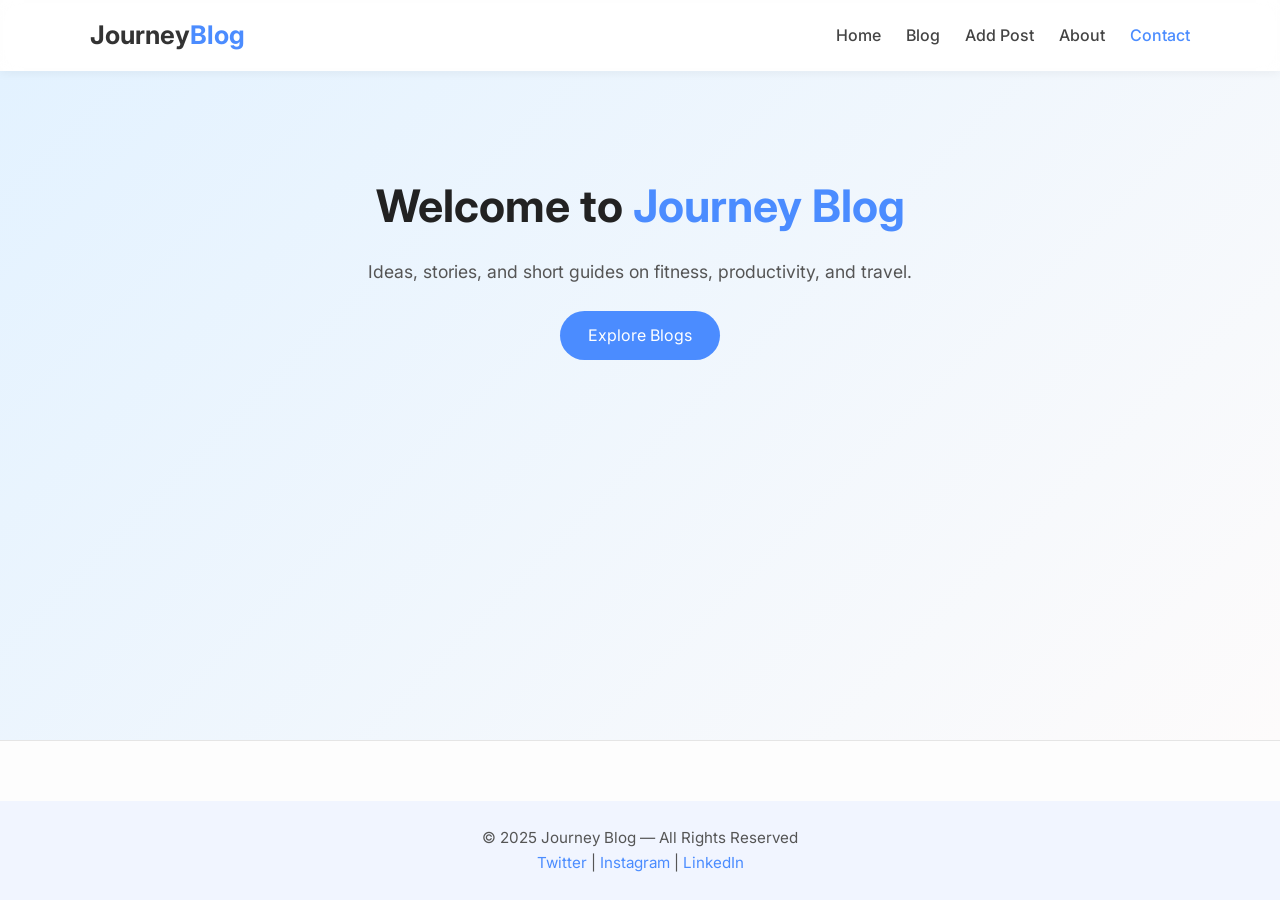
<file: index.html>
<!DOCTYPE html>
<html lang="en">
<head>
  <meta charset="utf-8" />
  <meta name="viewport" content="width=device-width,initial-scale=1" />
  <title>Journey Blog — Home</title>
  <link rel="stylesheet" href="style.css" />
  <link href="https://fonts.googleapis.com/css2?family=Inter:wght@400;600;700&display=swap" rel="stylesheet">
   <link rel="icon" type="image/jpeg" sizes="16x16" href="image/Favicon.png">
</head>
<body class="home-page">
  <!-- Navbar -->
  <header class="navbar">
    <div class="container nav-container">
      <div class="logo">Journey<span>Blog</span></div>
       <button class="nav-toggle" aria-label="Toggle navigation" id="nav-toggle" >☰</button>
       <ul class="nav-links" id="nav-links">
        <li><a href="index.html">Home</a></li>
        <li><a href="blog.html">Blog</a></li>
          <li><a href="add post.html">Add Post</a></li>
        <li><a href="about.html">About</a></li>
        <li><a href="contact.html" class="active">Contact</a></li>
      </ul>
       <div class="cross">&times;</div>
      <ul class="nav-links2">
        <li><a href="index.html">Home</a></li>
        <li><a href="blog.html" class="active">Blog</a></li>
          <li><a href="add post.html">Add Post</a></li>
        <li><a href="about.html">About</a></li>
        <li><a href="contact.html">Contact</a></li>
      </ul>
    </div>
  </header>

  <!-- Hero -->
  <section class="hero">
    <div class="container hero-content">
      <h1>Welcome to <span>Journey Blog</span></h1>
      <p>Ideas, stories, and short guides on fitness, productivity, and travel.</p>
      <a href="blog.html" class="btn">Explore Blogs</a>
    </div>
  </section>

  <!-- Footer -->
  <footer>
    <div class="container">
      <p>© 2025 Journey Blog — All Rights Reserved</p>
      <div class="socials">
        <a href="#">Twitter</a> | <a href="#">Instagram</a> | <a href="#">LinkedIn</a>
      </div>
    </div>
  </footer>
  <script src="script.js"></script>
</body>
</html>
</file>
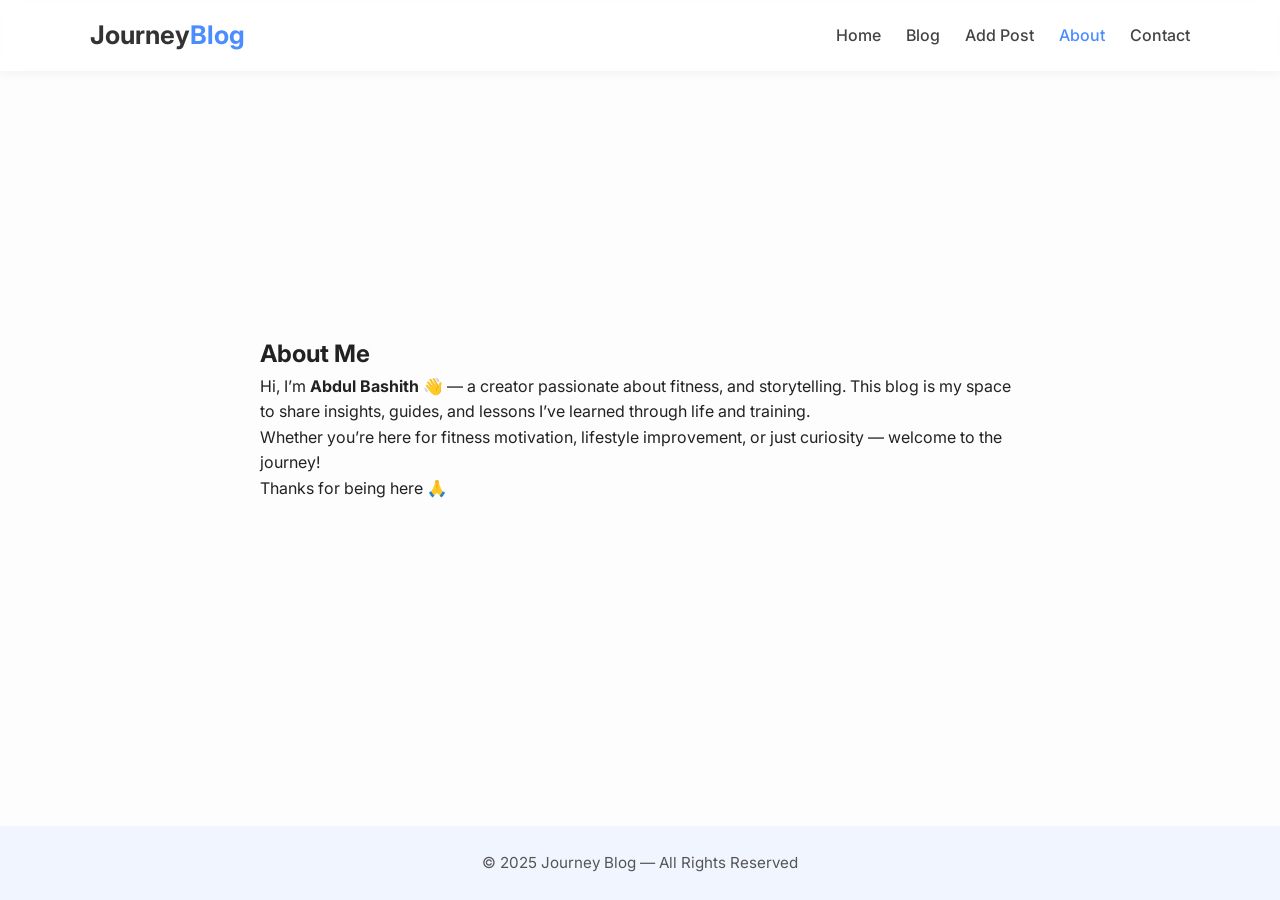
<file: about.html>
<!DOCTYPE html>
<html lang="en">
<head>
  <meta charset="UTF-8">
  <meta name="viewport" content="width=device-width, initial-scale=1.0">
  <title>About - Journey Blog</title>
  <link rel="stylesheet" href="style.css">
  <link href="https://fonts.googleapis.com/css2?family=Inter:wght@400;600;700&display=swap" rel="stylesheet">
    <link rel="icon" type="image/jpeg" sizes="16x16" href="image/Favicon.png">
</head>
<body>
  <!-- Navbar -->
  <header class="navbar">
    <div class="container nav-container">
      <div class="logo">Journey<span>Blog</span></div>
      
     <button class="nav-toggle" aria-label="Toggle navigation" id="nav-toggle">☰</button>
      <ul class="nav-links" id="nav-links">
        <li><a href="index.html">Home</a></li>
        <li><a href="blog.html">Blog</a></li>
        <li><a href="add post.html">Add Post</a></li>
        <li><a href="about.html" class="active">About</a></li>
        <li><a href="contact.html">Contact</a></li>
      </ul>
      <div class="cross">&times;</div>
      <ul class="nav-links2">
        <li><a href="index.html">Home</a></li>
        <li><a href="blog.html" class="active">Blog</a></li>
          <li><a href="add post.html">Add Post</a></li>
        <li><a href="about.html">About</a></li>
        <li><a href="contact.html">Contact</a></li>
      </ul>
    </div>
  </header>

  <!-- About Section -->
  <section class="about container">
    <h1>About Me</h1>
    <div class="about-content">
      
      <div class="text">
        <p>Hi, I’m <strong>Abdul Bashith</strong> 👋 — a creator passionate about fitness,  and storytelling.  
        This blog is my space to share insights, guides, and lessons I’ve learned through life and training.</p>
        <p>Whether you’re here for fitness motivation, lifestyle improvement, or just curiosity — welcome to the journey!</p>
        <p>Thanks for being here 🙏</p>
      </div>
    </div>
  </section>

  <footer>
    <div class="container">
      <p>© 2025  Journey Blog — All Rights Reserved</p>
    </div>
  </footer>
  <script src="script.js"></script>
</body>
</html>
</file>
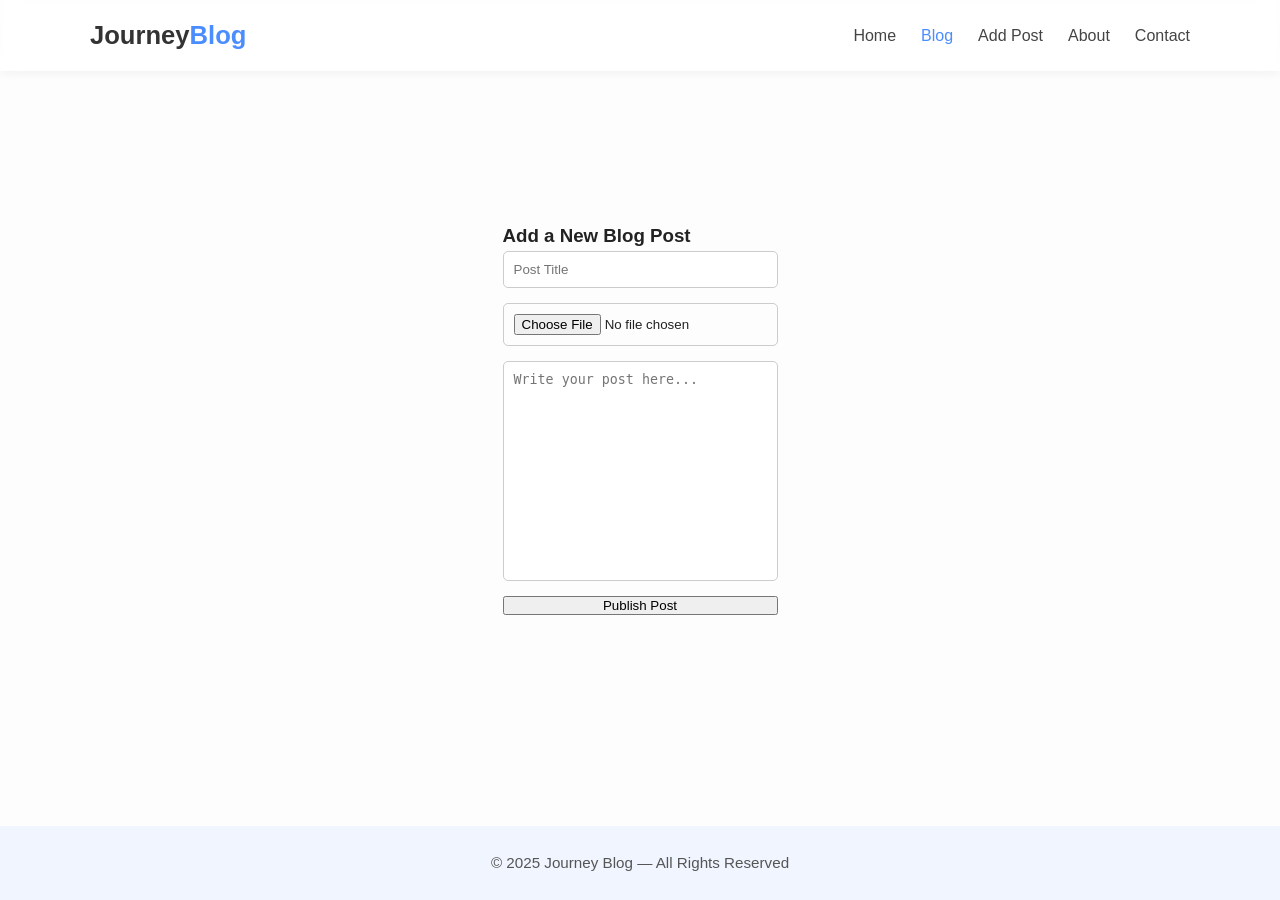
<file: add post.html>
<!DOCTYPE html>
<html lang="en">
<head>
    <meta charset="UTF-8">
    <meta name="viewport" content="width=device-width, initial-scale=1.0">
    <title>Document</title>
     <link rel="stylesheet" href="style.css" >
     <link rel="icon" type="image/jpeg" sizes="16x16" href="image/Favicon.png">
<body>
    <header class="navbar">
    <div class="container nav-container">
      <div class="logo">Journey<span>Blog</span></div>
     
    <button class="nav-toggle" aria-label="Toggle navigation" id="nav-toggle">☰</button>
      <ul class="nav-links" id="nav-links">
        <li><a href="index.html">Home</a></li>
        <li><a href="blog.html" class="active">Blog</a></li>
          <li><a href="add post.html">Add Post</a></li>
        <li><a href="about.html">About</a></li>
        <li><a href="contact.html">Contact</a></li>
      </ul>
      <div class="cross">&times;</div>
      <ul class="nav-links2">
        <li><a href="index.html">Home</a></li>
        <li><a href="blog.html" class="active">Blog</a></li>
          <li><a href="add post.html">Add Post</a></li>
        <li><a href="about.html">About</a></li>
        <li><a href="contact.html">Contact</a></li>
      </ul>
    </div>
  </header>
       <!-- Add New Post (optional admin form) -->
<div class="add-post">
      <h3>Add a New Blog Post</h3>
      <form id="postForm">
        <input type="text" id="title" placeholder="Post Title" required>
        <Input type ="file" Id ="upload" name="image" accept="image/*" required>
        <textarea id="content" placeholder="Write your post here..." required></textarea>
        <button type="submit">Publish Post</button>
      </form>    
    </div>
     <!-- Footer -->
  <footer>
    <div class="container">
      <p>© 2025 Journey Blog — All Rights Reserved</p>
    </div>
  </footer>
    <script src="script.js"></script>
</body>
</html>
</file>
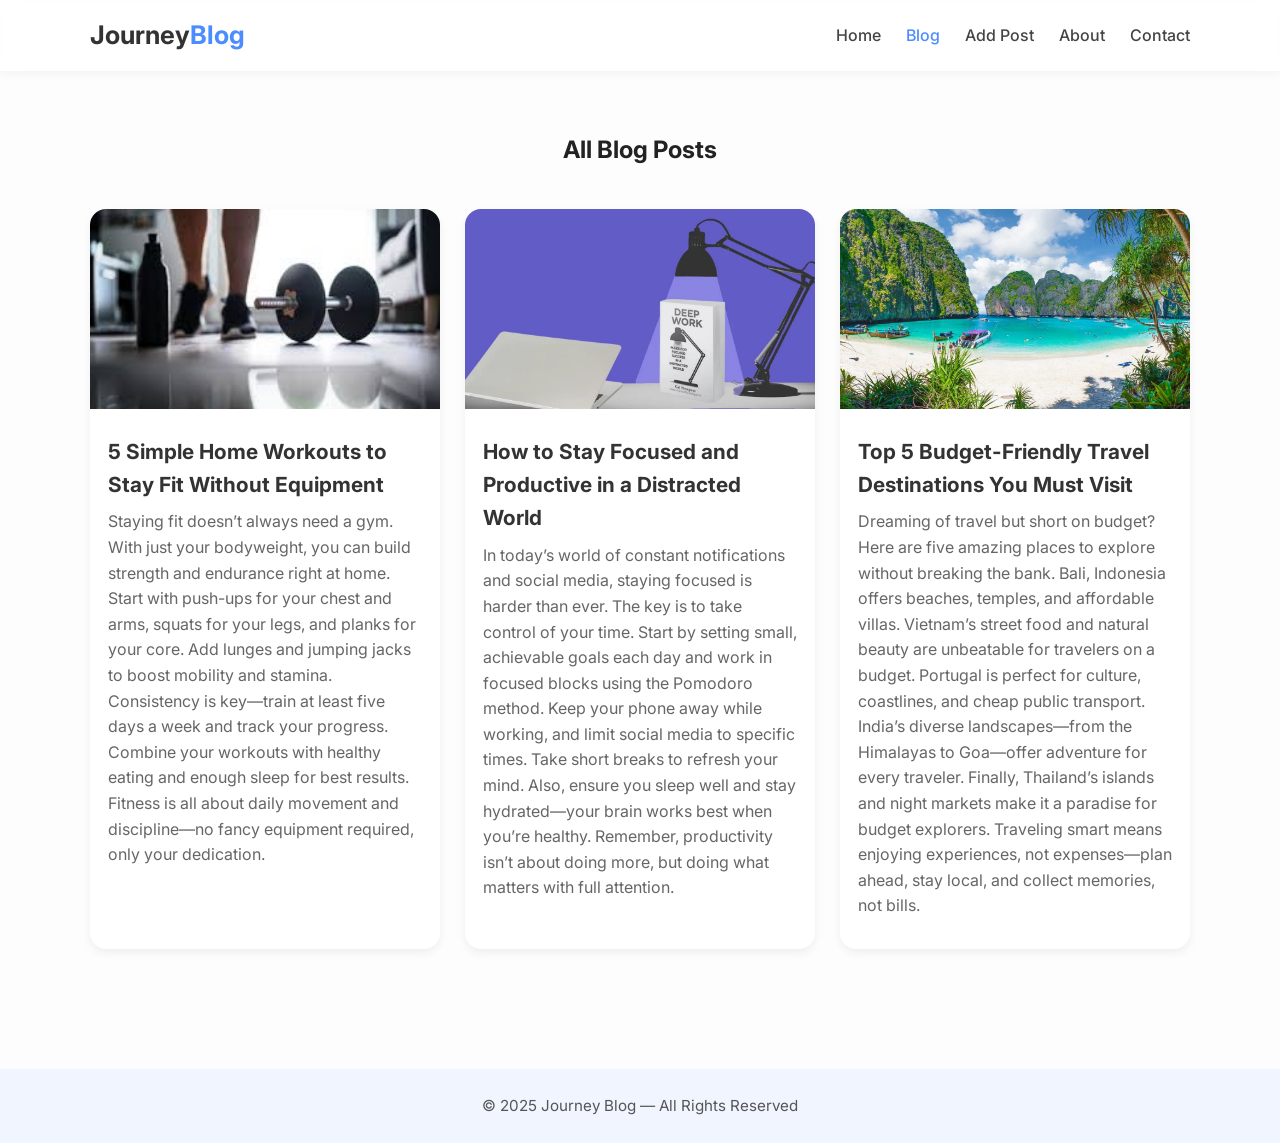
<file: blog.html>
<!DOCTYPE html>
<html lang="en">
<head>
  <meta charset="utf-8" />
  <meta name="viewport" content="width=device-width,initial-scale=1" />
  <title>Journey — Blog</title>
  <link rel="stylesheet" href="style.css" />
  <link href="https://fonts.googleapis.com/css2?family=Inter:wght@400;600;700&display=swap" rel="stylesheet">
    <link rel="icon" type="image/jpeg" sizes="16x16" href="image/Favicon.png">
</head>
<body>
  <!-- Navbar -->
  <header class="navbar">
    <div class="container nav-container">
      <div class="logo">Journey<span>Blog</span></div>
     <button class="nav-toggle" aria-label="Toggle navigation" id="nav-toggle">☰</button>
      <ul class="nav-links" id="nav-links">
        <li><a href="index.html">Home</a></li>
        <li><a href="blog.html" class="active">Blog</a></li>
          <li><a href="add post.html">Add Post</a></li>
        <li><a href="about.html">About</a></li>
        <li><a href="contact.html">Contact</a></li>
      </ul>
      <div class="cross">&times;</div>
      <ul class="nav-links2">
        <li><a href="index.html">Home</a></li>
        <li><a href="blog.html" class="active">Blog</a></li>
          <li><a href="add post.html">Add Post</a></li>
        <li><a href="about.html">About</a></li>
        <li><a href="contact.html">Contact</a></li>
      </ul>
    </div>
  </header>

  <!-- Blog list -->
  <section class="posts container">
    <h2>All Blog Posts</h2>
    <div class="post-grid" id="all-posts">

      <!-- Full Post 1 -->
      <article class="post" id="post1">
        <img src="image/post1.jpg" alt="Home workout">
        <div class="post-body">
          <h3>5 Simple Home Workouts to Stay Fit Without Equipment</h3>
          <p>Staying fit doesn’t always need a gym. With just your bodyweight, you can build strength and endurance right at home. Start with push-ups for your chest and arms, squats for your legs, and planks for your core. Add lunges and jumping jacks to boost mobility and stamina. Consistency is key—train at least five days a week and track your progress. Combine your workouts with healthy eating and enough sleep for best results. Fitness is all about daily movement and discipline—no fancy equipment required, only your dedication.</p>
        </div>
      </article>

      <!-- Full Post 2 -->
      <article class="post" id="post2">
        <img src="image/post2.jpg" alt="Focus and productivity">
        <div class="post-body">
          <h3>How to Stay Focused and Productive in a Distracted World</h3>
          <p>In today’s world of constant notifications and social media, staying focused is harder than ever. The key is to take control of your time. Start by setting small, achievable goals each day and work in focused blocks using the Pomodoro method. Keep your phone away while working, and limit social media to specific times. Take short breaks to refresh your mind. Also, ensure you sleep well and stay hydrated—your brain works best when you’re healthy. Remember, productivity isn’t about doing more, but doing what matters with full attention.</p>
        </div>
      </article>

      <!-- Full Post 3 -->
      <article class="post" id="post3">
        <img src="image/post3.jpg" alt="Budget travel">
        <div class="post-body">
          <h3>Top 5 Budget-Friendly Travel Destinations You Must Visit</h3>
          <p>Dreaming of travel but short on budget? Here are five amazing places to explore without breaking the bank. Bali, Indonesia offers beaches, temples, and affordable villas. Vietnam’s street food and natural beauty are unbeatable for travelers on a budget. Portugal is perfect for culture, coastlines, and cheap public transport. India’s diverse landscapes—from the Himalayas to Goa—offer adventure for every traveler. Finally, Thailand’s islands and night markets make it a paradise for budget explorers. Traveling smart means enjoying experiences, not expenses—plan ahead, stay local, and collect memories, not bills.</p>
        </div>
      </article>

    </div>

 
  </section>

  <!-- Footer -->
  <footer>
    <div class="container">
      <p>© 2025 Journey Blog — All Rights Reserved</p>
    </div>
  </footer>
  <script src="script.js"></script>
</body>
</html>
</file>
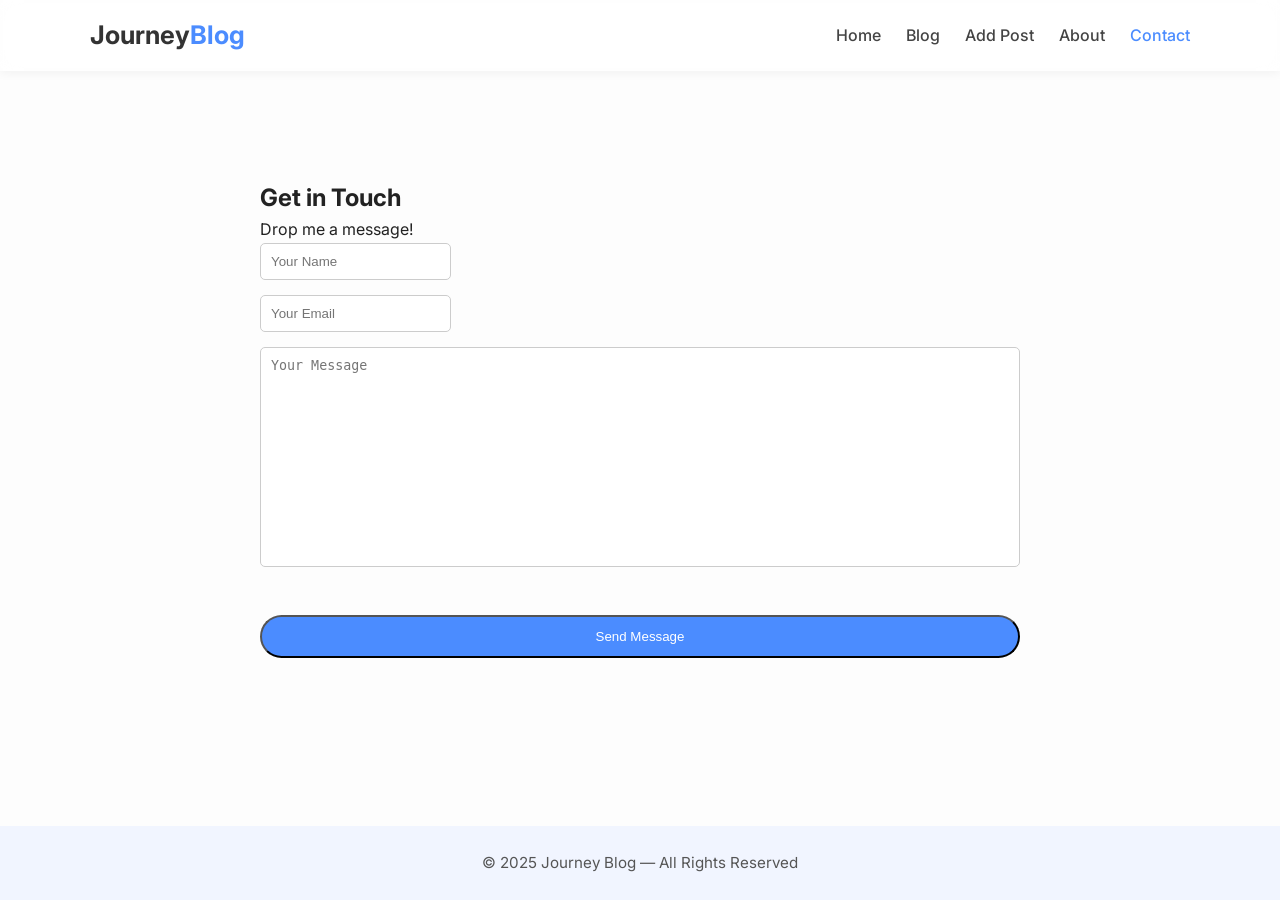
<file: contact.html>
<!DOCTYPE html>
<html lang="en">
<head>
  <meta charset="UTF-8">
  <meta name="viewport" content="width=device-width, initial-scale=1.0">
  <title>Contact - Journey Blog</title>
  <link rel="stylesheet" href="style.css">
  <link href="https://fonts.googleapis.com/css2?family=Inter:wght@400;600;700&display=swap" rel="stylesheet">
  <link rel="icon" type="image/jpeg" sizes="16x16" href="image/Favicon.png">
</head>
<body>
  <!-- Navbar -->
  <header class="navbar">
    <div class="container nav-container">
      <div class="logo">Journey<span>Blog</span></div>
       <button class="nav-toggle" aria-label="Toggle navigation" id="nav-toggle" >☰</button>
      <ul class="nav-links" id="nav-links">
        <li><a href="index.html">Home</a></li>
        <li><a href="blog.html">Blog</a></li>
          <li><a href="add post.html">Add Post</a></li>
        <li><a href="about.html">About</a></li>
        <li><a href="contact.html" class="active">Contact</a></li>
      </ul>
      <div class="cross">&times;</div>
      <ul class="nav-links2">
        <li><a href="index.html">Home</a></li>
        <li><a href="blog.html" class="active">Blog</a></li>
          <li><a href="add post.html">Add Post</a></li>
        <li><a href="about.html">About</a></li>
        <li><a href="contact.html">Contact</a></li>
      </ul>
    </div>
  </header>

  <!-- Contact Form -->
  <section class="contact container">
    <h1>Get in Touch</h1>
    <p> Drop me a message!</p>

    <form id="contactForm" class="contact-form">
      <div class="form-group">
        <input type="text" id="name" placeholder="Your Name" required>
      </div>
      <div class="form-group">
        <input type="email" id="email" placeholder="Your Email" required>
      </div>
      <div class="form-group">
        <textarea id="message"  placeholder="Your Message" required></textarea>
      </div>
      <button type="submit" class="btn">Send Message</button>
    </form>
  </section>

  <footer>
    <div class="container">
      <p>© 2025 Journey Blog — All Rights Reserved</p>
    </div>
  </footer>
  <script src="script.js"></script>
</body>
</html>
</file>
<file: style.css>
/* ===== BASIC RESET ===== */
* {
  margin: 0;
  padding: 0;
  box-sizing: border-box;
}

body {
  font-family: 'Inter', sans-serif;
  background: #fdfdfd;
  color: #222;
  line-height: 1.6;
  display: flex;
  flex-direction: column;
  min-height: 100vh;
}

/* ===== CONTAINERS ===== */
.container {
  width: 90%;
  max-width: 1100px;
  margin: auto;
}

/* ===== NAVBAR ===== */
.navbar {
  background: rgba(255, 255, 255, 0.7);
  backdrop-filter: blur(10px);
  position: sticky;
  top: 0;
  z-index: 10;
  box-shadow: 0 2px 10px rgba(0,0,0,0.05);
}

.nav-container {
  display: flex;
  justify-content: space-between;
  align-items: center;
  padding: 15px 0;
}

.logo {
  font-size: 1.6rem;
  font-weight: 700;
  color: #333;
}

.logo span {
  color: #4b8cff;
}

.nav-links {
  list-style: none;
  display: flex;
  gap: 25px;
}

.nav-links a {
  text-decoration: none;
  color: #444;
  font-weight: 500;
  transition: 0.3s;
}

.nav-links a:hover,
.nav-links a.active {
  color: #4b8cff;
}

/* ===== NAV TOGGLE ===== */
.nav-toggle {
  display: none;
  background: none;
  border: none;
  font-size: 1.8rem;
  cursor: pointer;
  transition: 0.3s ease-in-out;
}

/* ===== HERO SECTION ===== */
.hero {
  text-align: center;
  padding: 100px 20px 70px;
  background: linear-gradient(135deg, #e3f2ff, #fdfbfb);
  border-bottom: 1px solid #e5e5e5;
  flex: 1 0 auto;
}

.hero h1 {
  font-size: 2.8rem;
  margin-bottom: 15px;
  color: #222;
}

.hero h1 span {
  color: #4b8cff;
}

.hero p {
  font-size: 1.1rem;
  color: #555;
  max-width: 600px;
  margin: auto;
}

.btn {
  display: inline-block;
  margin-top: 25px;
  padding: 12px 28px;
  background: #4b8cff;
  color: #fff;
  border-radius: 30px;
  text-decoration: none;
  transition: 0.3s;
}

.btn:hover {
  background: #2563eb;
}

/* ===== POSTS ===== */
.posts {
  padding: 60px 0;
}

.posts h2 {
  text-align: center;
  margin-bottom: 40px;
  color: #222;
}

.post-grid {
  display: grid;
  grid-template-columns: repeat(auto-fit, minmax(280px, 1fr));
  gap: 25px;
}

.post {
  background: #fff;
  border-radius: 16px;
  overflow: hidden;
  box-shadow: 0 4px 10px rgba(0,0,0,0.06);
  transition: transform 0.2s ease, box-shadow 0.2s ease;
}

.post:hover {
  transform: translateY(-4px);
  box-shadow: 0 6px 18px rgba(0,0,0,0.1);
}

.post img {
  width: 100%;
  height: 200px;
  object-fit: cover;
}

.post-body {
  padding: 18px;
}

.post-body h3 {
  font-size: 1.3rem;
  margin-bottom: 8px;
  color: #333;
}

.post-body p {
  color: #666;
  margin-bottom: 12px;
}

.read-more {
  color: #4b8cff;
  font-weight: 500;
  text-decoration: none;
  transition: 0.3s;
}

.read-more:hover {
  text-decoration: underline;
}

/* ===== CONTACT / ABOUT / ADD POST ===== */
.contact, .add-post, .about {
  padding: 60px 20px;
  max-width: 800px;
  margin: auto;
}

form {
  display: flex;
  flex-direction: column;
  gap: 15px;
}

input, textarea {
  padding: 10px;
  border: 1px solid #ccc;
  border-radius: 5px;
}

textarea {
  resize: none;
  height: 220px;
  width: 100%;
}

.social a {
  color: #3b82f6;
}

/* ===== FOOTER ===== */
footer {
  background: #f1f5ff;
  text-align: center;
  padding: 25px 0;
  margin-top: 60px;
  color: #555;
  font-size: 0.95rem;
  flex-shrink: 0;
}

footer a {
  color: #4b8cff;
  text-decoration: none;
}

/* ===== EXTRA NAV MENU (SECONDARY) ===== */
.nav-links2 {
  display: none;
  position: relative;
  top: 36px;
}

.nav-links2 li, 
.nav-links2 a {
  list-style: none;
  text-decoration: none;
  color: black;
  font-size: 10px;
}

.cross {
  cursor: pointer;
  position: relative;
  left: 30vw;
  bottom: 55px;
  font-size: 23px;
  display: none;
}

/* ===== RESPONSIVE DESIGN ===== */
@media (max-width: 768px) {
  * {
    font-size: 14px;
  }

  .nav-toggle {
    display: block;
  }
.navbar ul,
  .nav-links {
    display: none;
    flex-direction: column;
    position: absolute;
    top: 60px;
    left: 0;
    width: 100%;
    background: #1e293b;
    padding: 20px 0;
    gap: 20px;
    z-index: 1000;
    overflow: hidden;
    opacity: 0;
    height: 50%;
    transition: all 0.4s ease;
    animation: slideDown 0.4s ease;
    font-size: 10px;
  }

  .navbar ul.active,
  .nav-links.active {
    display: flex;
    height: 67vh;
    opacity: 1;
    
  }

  .nav-links li,
  .navbar ul li {
    margin: 20px 0;
    text-align: center; 
  }

  .nav-links li a {
    font-size: 20px;
    padding: 10px 20px;
    border-radius: 5px;
  }
  .hero h1 {
    font-size: 2.2rem;
  }

  .post {
    display: flex;
    flex-direction: column;
    align-items: center;
    text-align: center;
  }

  .post img {
    width: 90%;
    max-width: 350px;
    height: auto;
    display: block;
    margin: 0 auto;
  }
}
</file>
